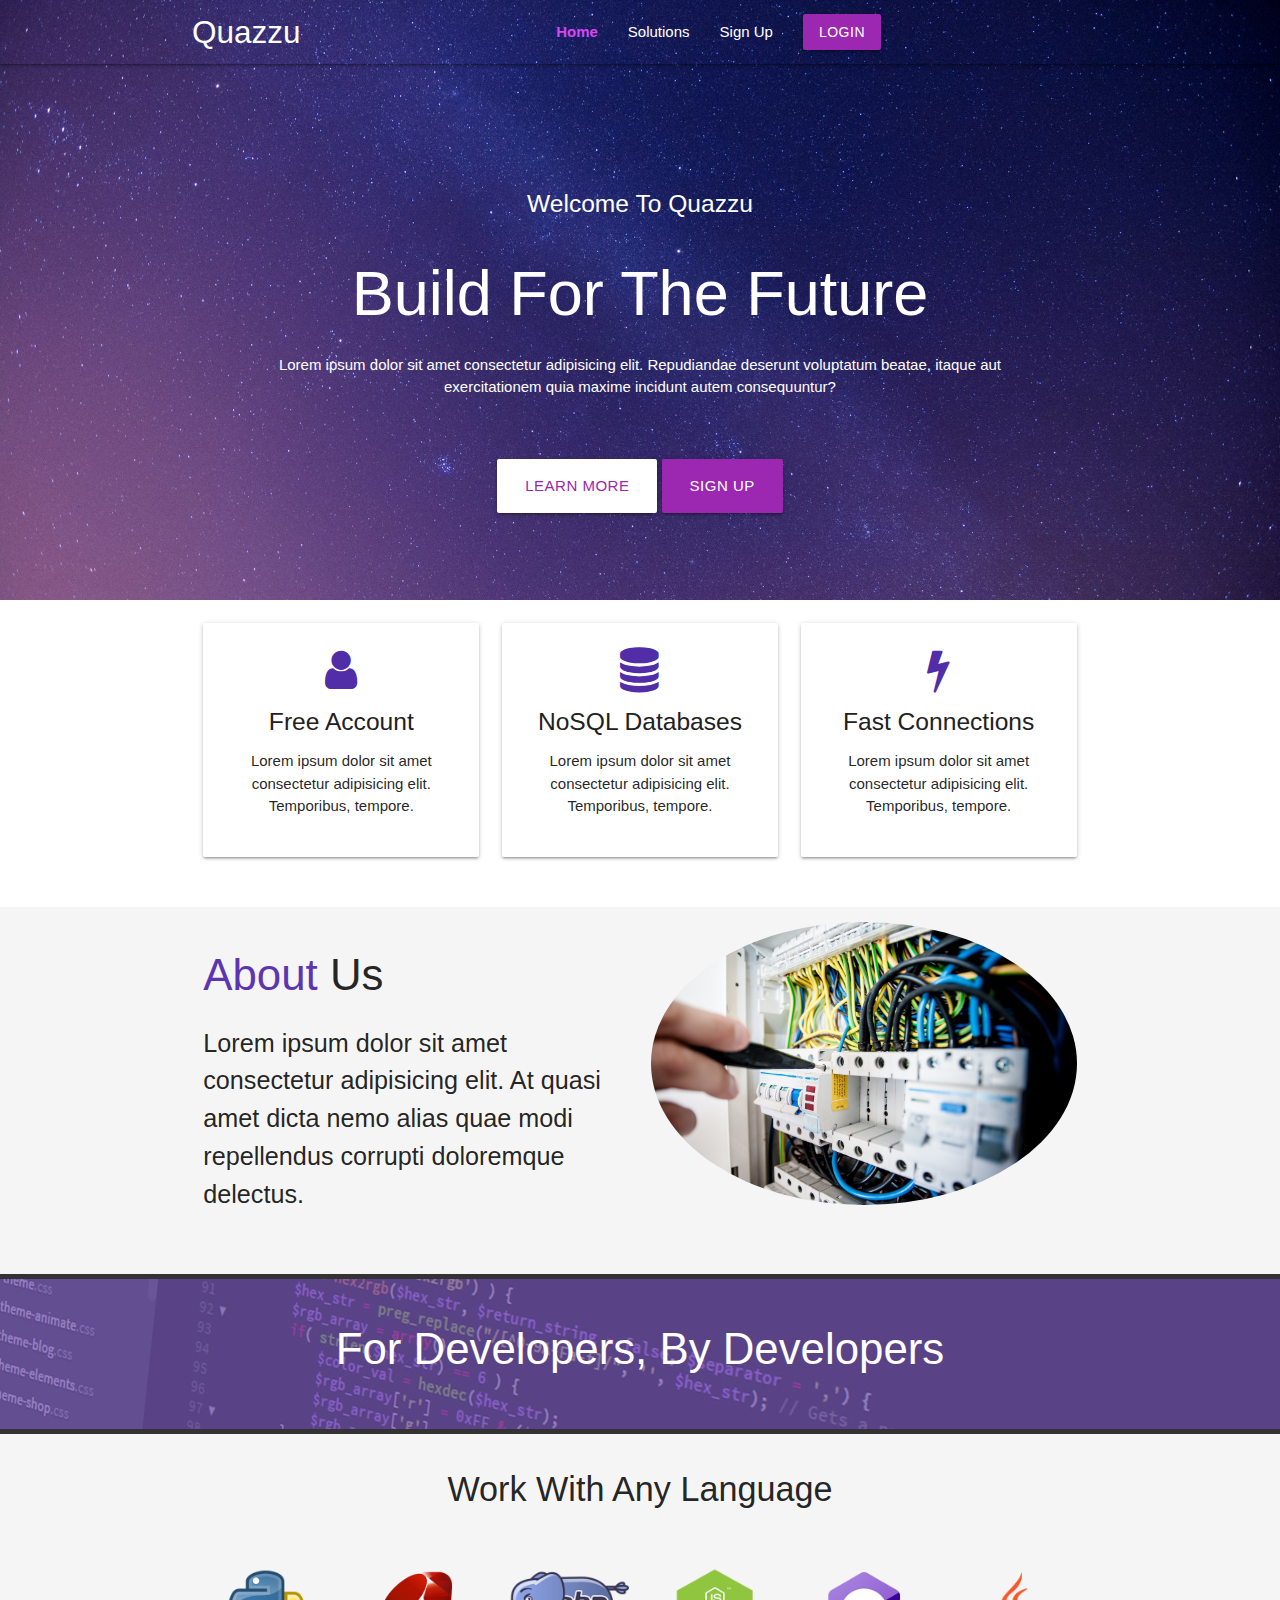
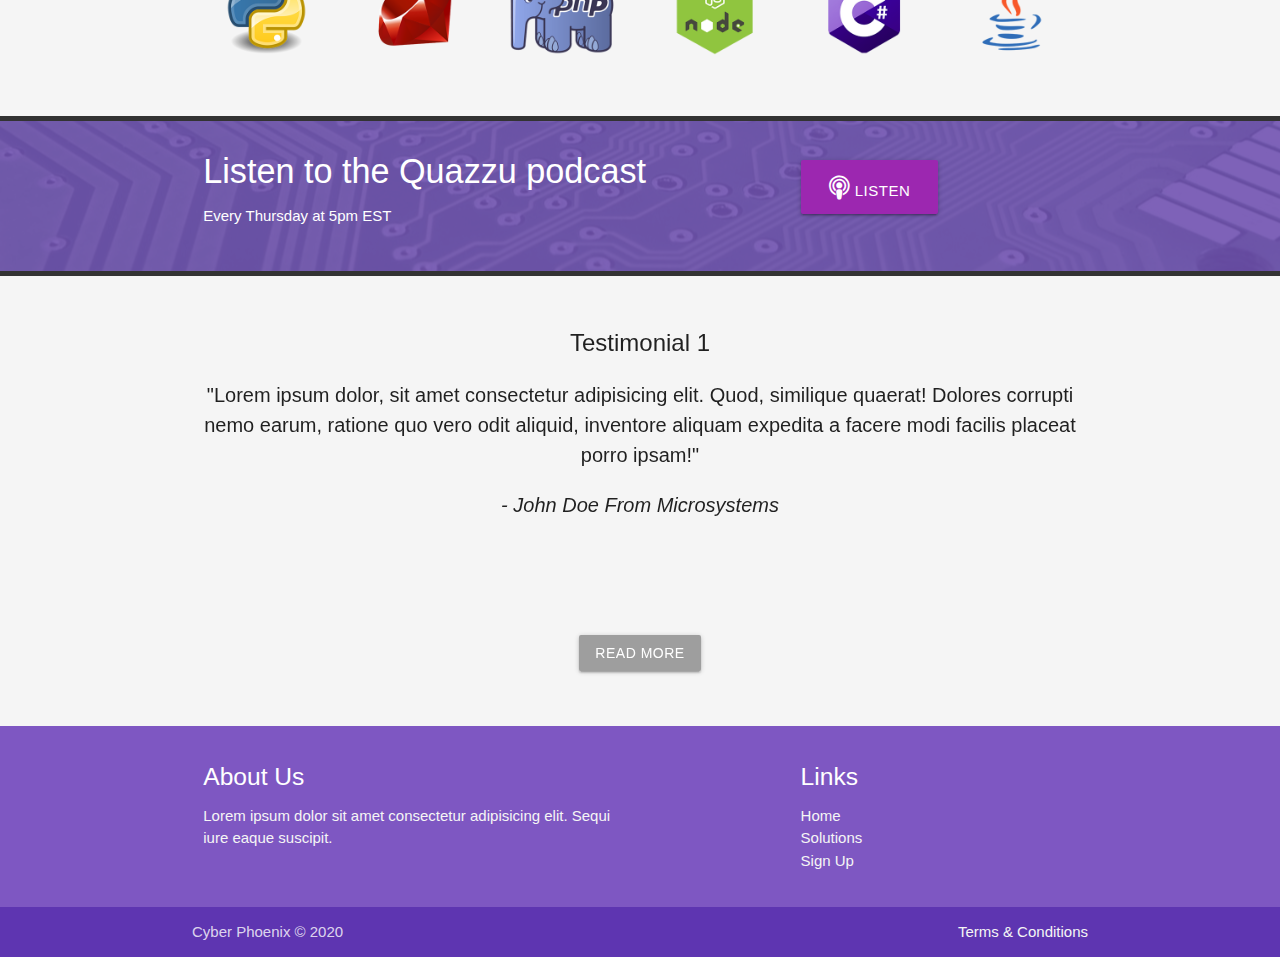
<file: index.html>
<!DOCTYPE html>
<html>

<head>
    <!--Import Google Icon Font-->
    <link href="https://fonts.googleapis.com/icon?family=Material+Icons" rel="stylesheet">
    <!--Import materialize.css-->
    <link rel="stylesheet" href="https://cdnjs.cloudflare.com/ajax/libs/materialize/1.0.0/css/materialize.min.css">
    <link rel="stylesheet" href="https://stackpath.bootstrapcdn.com/font-awesome/4.7.0/css/font-awesome.min.css">
    <link rel="stylesheet" href="css/main.css">
    <!--Let browser know website is optimized for mobile-->
    <meta name="viewport" content="width=device-width, initial-scale=1.0" />
    <title>Quazzu</title>
</head>

<body>
    <!-- Header-->
    <header class="main-header">
        <nav class="transparent">
            <div class="container">
                <div class="nav-wrapper">
                    <a href="#" data-target="mobile-nav" class="sidenav-trigger"><i class="material-icons">menu</i></a>
                    <a href="#" class="brand-logo">Quazzu</a>
                    <ul class="right hide-on-med-and-down">
                        <li><a class="active-link" href="index.html">Home</a></li>
                        <li><a href="solutions.html">Solutions</a></li>
                        <li><a href="signup.html">Sign Up</a></li>
                        <li><a href="#login-modal" class="btn purple modal-trigger">Login</a></li>
                        <li>
                            <a href="https://facebook.com"><i class="fab fa-facebook"></i></a>
                        </li>
                        <li>
                            <a href="https://instagram.com"><i class="fab fa-instagram"></i></a>
                        </li>
                        <li>
                            <a href="https://pinterest.com"><i class="fab fa-pinterest"></i></a>
                        </li>
                        <li>
                            <a href="https://twitter.com"><i class="fab fa-twitter"></i></a>
                        </li>
                    </ul>
                    <ul class="sidenav" id="mobile-nav">
                        <h4 class="
                        purple-text text-darken-4 center">Quazzu</h4>
                        <li>
                            <div class="divider"></div>
                        </li>
                        <li><a href="index.html"><i class="fa fa-home grey-text text-darken-4"></i> Home</a></li>
                        <li><a href="solutions.html"><i class="fa fa-cog grey-text text-darken-4"></i> Solutions</a>
                        </li>
                        <li><a href="signup.html"><i class="fa fa-users grey-text text-darken-4"></i> Sign Up</a></li>
                        <li>
                            <div class="divider"></div>
                        </li>
                        <li>
                            <a href="#login-modal" class="btn purple modal-trigger">Login</a>
                        </li>
                    </ul>
                </div>
            </div>
        </nav>
        <div class="showcase container">
            <div class="row">
                <div class="col s12 m10 offset-m1 center">
                    <h5>Welcome To Quazzu</h5>
                    <h1>Build For The Future</h1>
                    <p>Lorem ipsum dolor sit amet consectetur adipisicing elit. Repudiandae deserunt voluptatum beatae,
                        itaque aut exercitationem quia maxime incidunt autem consequuntur?</p>
                    <br><br>
                    <a href="solutions.html" class="btn btn-large white purple-text">Learn More</a>
                    <a href="signup.html" class="btn btn-large purple white-text">Sign Up</a>
                </div>
            </div>
        </div>
    </header>
    <!-- Section: Icon Boxes -->
    <section class="section section-icons center">
        <div class="container">
            <div class="row">
                <div class="col s12 m4">
                    <div class="card-panel">
                        <i class="fa fa-user fa-3x deep-purple-text text-darken-2"></i>
                        <h5 class="grey-text text-darken-4">Free Account</h5>
                        <p>Lorem ipsum dolor sit amet consectetur adipisicing elit. Temporibus, tempore.</p>
                    </div>
                </div>
                <div class="col s12 m4">
                    <div class="card-panel">
                        <i class="fa fa-database fa-3x deep-purple-text text-darken-2"></i>
                        <h5 class="grey-text text-darken-4">NoSQL Databases</h5>
                        <p>Lorem ipsum dolor sit amet consectetur adipisicing elit. Temporibus, tempore.</p>
                    </div>
                </div>
                <div class="col s12 m4">
                    <div class="card-panel">
                        <i class="fa fa-bolt fa-3x deep-purple-text text-darken-2"></i>
                        <h5 class="grey-text text-darken-4">Fast Connections</h5>
                        <p>Lorem ipsum dolor sit amet consectetur adipisicing elit. Temporibus, tempore.</p>
                    </div>
                </div>
            </div>
        </div>
    </section>

    <!-- Section: About -->
    <section class="section section-about grey lighten-4">
        <div class="container">
            <div class="row">
                <div class="col s12 m6">
                    <h3><span class="deep-purple-text text-darken-1">About</span> Us</h3>
                    <p class="flow-text">Lorem ipsum dolor sit amet consectetur adipisicing elit. At quasi amet dicta
                        nemo alias quae modi repellendus corrupti doloremque delectus.</p>
                </div>
                <div class="col s12 m6">
                    <img src="img/tech.jpg" alt="" class="circle responsive-img">
                </div>
            </div>
        </div>
    </section>

    <!-- Section: Developers -->
    <section class="section section-developers white-text">
        <div class="primary-overlay valign-wrapper">
            <div class="container">
                <div class="row">
                    <div class="col s12 center">
                        <h3>For Developers, By Developers</h3>
                    </div>
                </div>
            </div>
        </div>
    </section>

    <!-- Section: Languages -->
    <section class="section section-language grey lighten-4">
        <div class="container">
            <div class="row">
                <h4 class="center">Work With <span class="deep-purple-text text-darken-1"></span>Any Language</h4>
                <br><br>
                <div class="row">
                    <div class="col s2">
                        <img src="img/python-logo.png" class="responsive-img" alt="">
                    </div>
                    <div class="col s2">
                        <img src="img/ruby-logo.png" class="responsive-img" alt="">
                    </div>
                    <div class="col s2">
                        <img src="img/php-logo.png" class="responsive-img" alt="">
                    </div>
                    <div class="col s2">
                        <img src="img/node-logo.png" class="responsive-img" alt="">
                    </div>
                    <div class="col s2">
                        <img src="img/c-sharp-logo.png" class="responsive-img" alt="">
                    </div>
                    <div class="col s2">
                        <img src="img/java-logo.png" class="responsive-img" alt="">
                    </div>
                </div>
            </div>
        </div>
    </section>

    <!-- Section: Podcast -->
    <section class="section section-podcast white-text">
        <div class="primary-overlay valign-wrapper">
            <div class="container">
                <div class="row">
                    <div class="col s12 m8">
                        <h4>Listen to the Quazzu podcast</h4>
                        <p>Every Thursday at 5pm EST</p>
                    </div>
                    <div class="col s12 m4">
                        <a href="#" class="btn purple btn-large">
                            <i class="fa fa-podcast"></i> Listen
                        </a>
                    </div>
                </div>
            </div>
        </div>
    </section>

    <!-- Section: Testimonial -->
    <section class="section section-testimonial grey lighten-4">
        <div class="container">
            <div class="row">
                <div class="col s12">
                    <div class="carousel carousel-slider center">
                        <div class="carousel-item" href="#one!">
                            <h2>Testimonial 1</h2>
                            <p class="flow-text">"Lorem ipsum dolor, sit amet consectetur adipisicing elit. Quod,
                                similique quaerat! Dolores corrupti nemo earum, ratione quo vero odit aliquid, inventore
                                aliquam expedita a facere modi facilis placeat porro ipsam!"
                            <p><em>- John Doe From Microsystems</em></p>
                            </p>
                            <div class="carousel-fixed-item center hide-on-small-and-down">
                                <a href="#" class="btn grey">Read More</a>
                            </div>
                        </div>
                        <div class="carousel-item" href="#two!">
                            <h2>Testimonial 2</h2>
                            <p class="flow-text">"Lorem ipsum dolor, sit amet consectetur adipisicing elit. Quod,
                                similique quaerat! Dolores corrupti nemo earum, ratione quo vero odit aliquid, inventore
                                aliquam expedita a facere modi facilis placeat porro ipsam!"
                            <p><em>- Janet Waits From New Media Inc.</em></p>
                            </p>
                            <div class="carousel-fixed-item center hide-on-small-and-down">
                                <a href="#" class="btn grey">Read More</a>
                            </div>
                        </div>
                        <div class="carousel-item" href="#three!">
                            <h2>Testimonial 3</h2>
                            <p class="flow-text">"Lorem ipsum dolor, sit amet consectetur adipisicing elit. Quod,
                                similique quaerat! Dolores corrupti nemo earum, ratione quo vero odit aliquid, inventore
                                aliquam expedita a facere modi facilis placeat porro ipsam!"
                            <p><em>- Ted Winters From Some Mom and Pop, Ltd.</em></p>
                            </p>
                            <div class="carousel-fixed-item center hide-on-small-and-down">
                                <a href="#" class="btn grey">Read More</a>
                            </div>
                        </div>
                    </div>
                </div>
            </div>
        </div>
    </section>

    <!-- Footer -->
    <footer class="page-footer deep-purple lighten-1">
        <div class="container">
            <div class="row">
                <div class="col l6 s12">
                    <h5 class="white-text">About Us</h5>
                    <p class="grey-text text-lighten-4">Lorem ipsum dolor sit amet consectetur adipisicing elit. Sequi
                        iure eaque suscipit.</p>
                </div>
                <div class="col l4 offset-l2 s12">
                    <h5 class="white-text">Links</h5>
                    <ul>
                        <li><a class="grey-text text-lighten-4" href="index.html">Home</a></li>
                        <li><a class="grey-text text-lighten-4" href="solutions.index">Solutions</a></li>
                        <li><a class="grey-text text-lighten-4" href="signup.html">Sign Up</a></li>
                    </ul>
                </div>
            </div>
        </div>
        <div class="footer-copyright deep-purple darken-1">
            <div class="container">
                Cyber Phoenix &copy; 2020
                <a class="grey-text text-lighten-4 right" href="#!">Terms & Conditions</a>
            </div>
        </div>
    </footer>

    <!-- Login Modal -->
    <div id="login-modal" class="modal">
        <div class="modal-content">
            <h4>Account Login</h4>
            <p>Login to access your account dashboard</p>
            <form>
                <div class="input-field">
                    <input type="email" id="email">
                    <label for="email">Email</label>
                </div>
                <div class="input-field">
                    <input type="password" id="password">
                    <label for="password">Password</label>
                </div>
            </form>
        </div>
        <div class="modal-footer">
            <a href="#!" class="modal-action modal-close btn grey"><i class="fa fa-sync"></i> Reset Password</a>
            <a href="#!" class="modal-action modal-close btn purple"><i class="fa fa-lock"></i> Login</a>
        </div>
    </div>
    <!--JavaScript at end of body for optimized loading-->
    <script src="https://cdnjs.cloudflare.com/ajax/libs/materialize/1.0.0/js/materialize.min.js"></script>
    <script>

        const sideNav = document.querySelector('.sidenav');
        M.Sidenav.init(sideNav, {});

        const carousel = document.querySelector('.carousel.carousel-slider');
        M.Carousel.init(carousel, { fullWidth: true });

        const modal = document.querySelector('.modal');
        M.Modal.init(modal, {});

    </script>
</body>

</html>
</file>
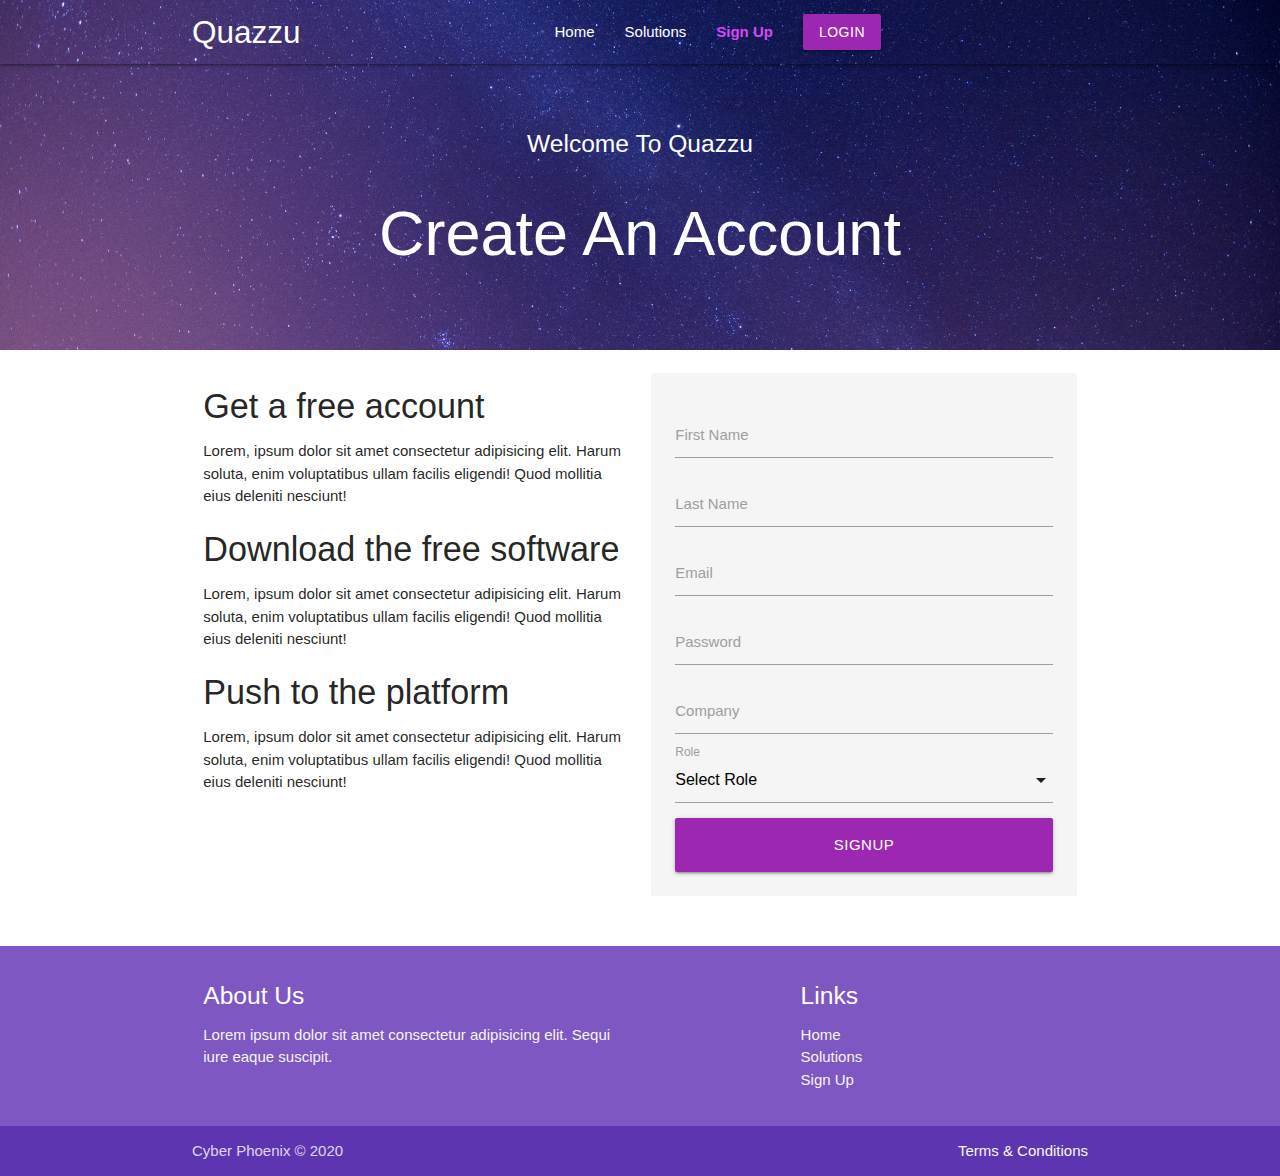
<file: signup.html>
<!DOCTYPE html>
<html>

<head>
    <!--Import Google Icon Font-->
    <link href="https://fonts.googleapis.com/icon?family=Material+Icons" rel="stylesheet">
    <!--Import materialize.css-->
    <link rel="stylesheet" href="https://cdnjs.cloudflare.com/ajax/libs/materialize/1.0.0/css/materialize.min.css">
    <link rel="stylesheet" href="https://stackpath.bootstrapcdn.com/font-awesome/4.7.0/css/font-awesome.min.css">
    <link rel="stylesheet" href="css/main.css">
    <!--Let browser know website is optimized for mobile-->
    <meta name="viewport" content="width=device-width, initial-scale=1.0" />
    <title>Quazzu</title>
</head>

<body>
    <!-- Header-->
    <header class="main-header-inner">
        <nav class="transparent">
            <div class="container">
                <div class="nav-wrapper">
                    <a href="#" data-target="mobile-nav" class="sidenav-trigger"><i class="material-icons">menu</i></a>
                    <a href="#" class="brand-logo">Quazzu</a>
                    <ul class="right hide-on-med-and-down">
                        <li><a href="index.html">Home</a></li>
                        <li><a href="solutions.html">Solutions</a></li>
                        <li><a class="active-link" href="signup.html">Sign Up</a></li>
                        <li><a href="#login-modal" class="btn purple modal-trigger">Login</a></li>
                        <li>
                            <a href="https://facebook.com"><i class="fab fa-facebook"></i></a>
                        </li>
                        <li>
                            <a href="https://instagram.com"><i class="fab fa-instagram"></i></a>
                        </li>
                        <li>
                            <a href="https://pinterest.com"><i class="fab fa-pinterest"></i></a>
                        </li>
                        <li>
                            <a href="https://twitter.com"><i class="fab fa-twitter"></i></a>
                        </li>
                    </ul>
                    <ul class="sidenav" id="mobile-nav">
                        <h4 class="
                        purple-text text-darken-4 center">Quazzu</h4>
                        <li>
                            <div class="divider"></div>
                        </li>
                        <li><a href="index.html"><i class="fa fa-home grey-text text-darken-4"></i> Home</a></li>
                        <li><a href="solutions.html"><i class="fa fa-cog grey-text text-darken-4"></i> Solutions</a>
                        </li>
                        <li><a href="signup.html"><i class="fa fa-users grey-text text-darken-4"></i> Sign Up</a></li>
                        <li>
                            <div class="divider"></div>
                        </li>
                        <li>
                            <a href="#login-modal" class="btn purple modal-trigger">Login</a>
                        </li>
                    </ul>
                </div>
            </div>
        </nav>
        <div class="showcase container">
            <div class="row">
                <div class="col s12 m10 offset-m1 center">
                    <h5>Welcome To Quazzu</h5>
                    <h1>Create An Account</h1>
                </div>
            </div>
        </div>
    </header>

    <!-- Section: Signup -->
    <section class="section section-signup">
        <div class="container">
            <div class="row">
                <div class="col s12 m6">
                    <h4>Get a free account</h4>
                    <p>Lorem, ipsum dolor sit amet consectetur adipisicing elit. Harum soluta, enim voluptatibus ullam
                        facilis eligendi! Quod mollitia eius deleniti nesciunt!</p>
                    <h4>Download the free software</h4>
                    <p>Lorem, ipsum dolor sit amet consectetur adipisicing elit. Harum soluta, enim voluptatibus ullam
                        facilis eligendi! Quod mollitia eius deleniti nesciunt!</p>
                    <h4>Push to the platform</h4>
                    <p>Lorem, ipsum dolor sit amet consectetur adipisicing elit. Harum soluta, enim voluptatibus ullam
                        facilis eligendi! Quod mollitia eius deleniti nesciunt!</p>
                </div>
                <div class="col s12 m6">
                    <div class="card-panel grey lighten-4 grey-text text-darken-4 z-depth-0">
                        <form>
                            <div class="input-field">
                                <input type="text" id="first-name">
                                <label for="first-name">First Name</label>
                            </div>
                            <div class="input-field">
                                <input type="text" id="last-name">
                                <label for="last-name">Last Name</label>
                            </div>
                            <div class="input-field">
                                <input type="text" id="email">
                                <label for="email">Email</label>
                            </div>
                            <div class="input-field">
                                <input type="text" id="password">
                                <label for="password">Password</label>
                            </div>
                            <div class="input-field">
                                <input type="text" id="company">
                                <label for="company">Company</label>
                            </div>
                            <div class="input-field">
                                <select id="role">
                                    <option value="" disabled selected>Select Role</option>
                                    <option value="professional">Professional Developer</option>
                                    <option value="hobbyist">Hobbyist</option>
                                    <option value="student">Student</option>
                                    <option value="manager">Manager</option>
                                    <option value="other">Other</option>
                                </select>
                                <label for="role">Role</label>
                            </div>
                            <input type="submit" value="Signup" class="btn btn-large purple btn-extend">
                        </form>
                    </div>
                </div>
            </div>
        </div>
    </section>

    <!-- Footer -->
    <footer class="page-footer deep-purple lighten-1">
        <div class="container">
            <div class="row">
                <div class="col l6 s12">
                    <h5 class="white-text">About Us</h5>
                    <p class="grey-text text-lighten-4">Lorem ipsum dolor sit amet consectetur adipisicing elit. Sequi
                        iure eaque suscipit.</p>
                </div>
                <div class="col l4 offset-l2 s12">
                    <h5 class="white-text">Links</h5>
                    <ul>
                        <li><a class="grey-text text-lighten-4" href="index.html">Home</a></li>
                        <li><a class="grey-text text-lighten-4" href="solutions.index">Solutions</a></li>
                        <li><a class="grey-text text-lighten-4" href="signup.html">Sign Up</a></li>
                    </ul>
                </div>
            </div>
        </div>
        <div class="footer-copyright deep-purple darken-1">
            <div class="container">
                Cyber Phoenix &copy; 2020
                <a class="grey-text text-lighten-4 right" href="#!">Terms & Conditions</a>
            </div>
        </div>
    </footer>

    <!-- Login Modal -->
    <div id="login-modal" class="modal">
        <div class="modal-content">
            <h4>Account Login</h4>
            <p>Login to access your account dashboard</p>
            <form>
                <div class="input-field">
                    <input type="email" id="email">
                    <label for="email">Email</label>
                </div>
                <div class="input-field">
                    <input type="password" id="password">
                    <label for="password">Password</label>
                </div>
            </form>
        </div>
        <div class="modal-footer">
            <a href="#!" class="modal-action modal-close btn grey"><i class="fa fa-sync"></i> Reset Password</a>
            <a href="#!" class="modal-action modal-close btn purple"><i class="fa fa-lock"></i> Login</a>
        </div>
    </div>
    <!--JavaScript at end of body for optimized loading-->
    <script src="https://cdnjs.cloudflare.com/ajax/libs/materialize/1.0.0/js/materialize.min.js"></script>
    <script>

        const sideNav = document.querySelector('.sidenav');
        M.Sidenav.init(sideNav, {});

        const carousel = document.querySelector('.carousel.carousel-slider');
        M.Carousel.init(carousel, { fullWidth: true });

        const modal = document.querySelector('.modal');
        M.Modal.init(modal, {});

        const tabs = document.querySelector('.tabs');
        M.Tabs.init(tabs, {});

        const select = document.querySelector('select');
        M.FormSelect.init(select, {});

    </script>
</body>

</html>
</file>
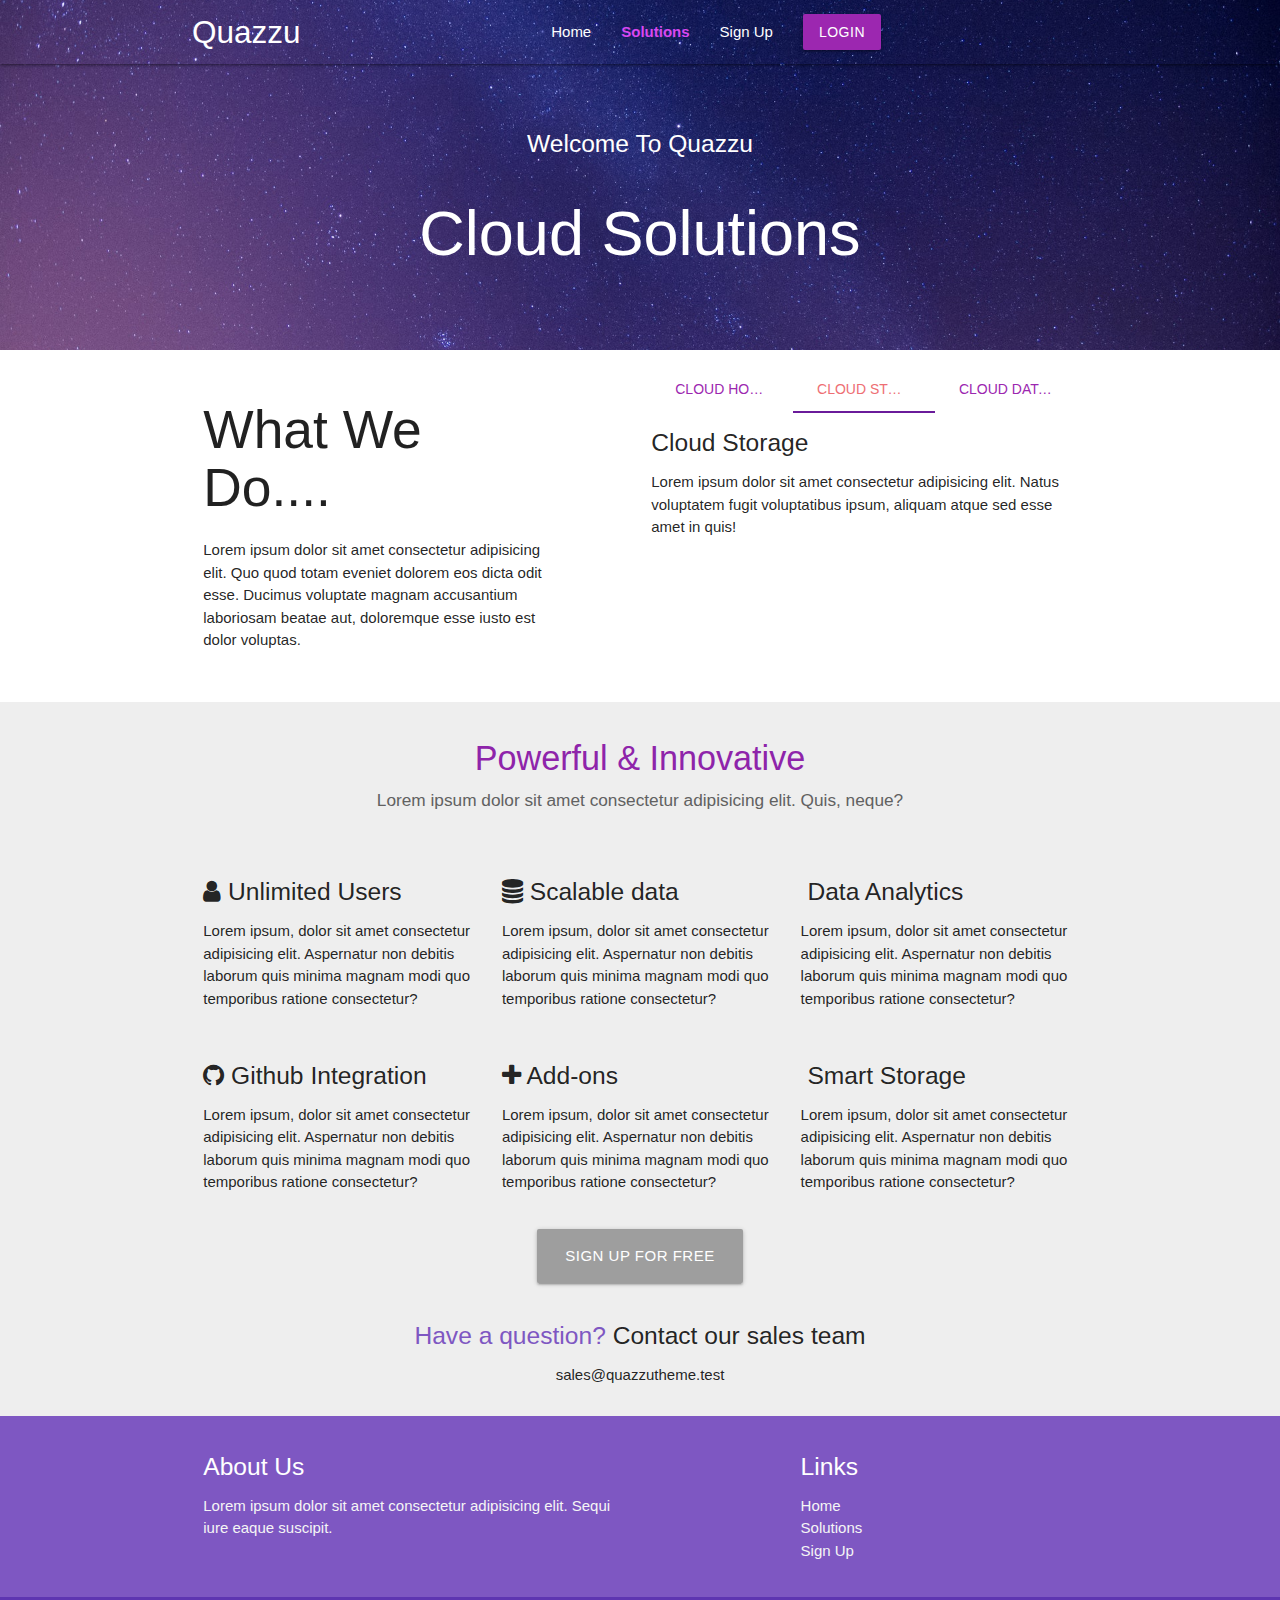
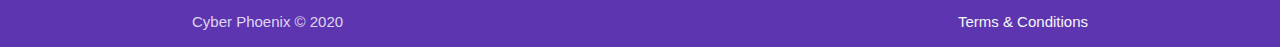
<file: solutions.html>
<!DOCTYPE html>
<html>

<head>
    <!--Import Google Icon Font-->
    <link href="https://fonts.googleapis.com/icon?family=Material+Icons" rel="stylesheet">
    <!--Import materialize.css-->
    <link rel="stylesheet" href="https://cdnjs.cloudflare.com/ajax/libs/materialize/1.0.0/css/materialize.min.css">
    <link rel="stylesheet" href="https://stackpath.bootstrapcdn.com/font-awesome/4.7.0/css/font-awesome.min.css">
    <link rel="stylesheet" href="css/main.css">
    <!--Let browser know website is optimized for mobile-->
    <meta name="viewport" content="width=device-width, initial-scale=1.0" />
    <title>Quazzu</title>
</head>

<body>
    <!-- Header-->
    <header class="main-header-inner">
        <nav class="transparent">
            <div class="container">
                <div class="nav-wrapper">
                    <a href="#" data-target="mobile-nav" class="sidenav-trigger"><i class="material-icons">menu</i></a>
                    <a href="#" class="brand-logo">Quazzu</a>
                    <ul class="right hide-on-med-and-down">
                        <li><a href="index.html">Home</a></li>
                        <li><a class="active-link" href="solutions.html">Solutions</a></li>
                        <li><a href="signup.html">Sign Up</a></li>
                        <li><a href="#login-modal" class="btn purple modal-trigger">Login</a></li>
                        <li>
                            <a href="https://facebook.com"><i class="fab fa-facebook"></i></a>
                        </li>
                        <li>
                            <a href="https://instagram.com"><i class="fab fa-instagram"></i></a>
                        </li>
                        <li>
                            <a href="https://pinterest.com"><i class="fab fa-pinterest"></i></a>
                        </li>
                        <li>
                            <a href="https://twitter.com"><i class="fab fa-twitter"></i></a>
                        </li>
                    </ul>
                    <ul class="sidenav" id="mobile-nav">
                        <h4 class="
                        purple-text text-darken-4 center">Quazzu</h4>
                        <li>
                            <div class="divider"></div>
                        </li>
                        <li><a href="index.html"><i class="fa fa-home grey-text text-darken-4"></i> Home</a></li>
                        <li><a href="solutions.html"><i class="fa fa-cog grey-text text-darken-4"></i> Solutions</a>
                        </li>
                        <li><a href="signup.html"><i class="fa fa-users grey-text text-darken-4"></i> Sign Up</a></li>
                        <li>
                            <div class="divider"></div>
                        </li>
                        <li>
                            <a href="#login-modal" class="btn purple modal-trigger">Login</a>
                        </li>
                    </ul>
                </div>
            </div>
        </nav>
        <div class="showcase container">
            <div class="row">
                <div class="col s12 m10 offset-m1 center">
                    <h5>Welcome To Quazzu</h5>
                    <h1>Cloud Solutions</h1>
                </div>
            </div>
        </div>
    </header>

    <!-- Section: About -->
    <section class="section section-solutions-about">
        <div class="container">
            <div class="row">
                <div class="col s12 m5">
                    <h2>What We Do....</h2>
                    <p>Lorem ipsum dolor sit amet consectetur adipisicing elit. Quo quod totam eveniet dolorem eos dicta
                        odit esse. Ducimus voluptate magnam accusantium laboriosam beatae aut, doloremque esse iusto est
                        dolor voluptas.</p>
                </div>
                <div class="col s12 m6 offset-m1">
                    <div class="row">
                        <div class="col s12">
                            <ul class="tabs">
                                <li class="tab col s4"><a href="#tab1" class="purple-text">Cloud Hosting</a></li>
                                <li class="tab col s4"><a class="active" href="#tab2" class="purple-text">Cloud
                                        Storage</a></li>
                                <li class="tab col s4"><a href="#tab3" class="purple-text">Cloud Database</a></li>
                            </ul>
                        </div>
                        <div id="tab1" class="col s12">
                            <h5>Cloud Hosting</h5>
                            <p>Lorem ipsum dolor sit amet consectetur adipisicing elit. Natus voluptatem fugit
                                voluptatibus ipsum, aliquam atque sed esse amet in quis!</p>
                        </div>
                        <div id="tab2" class="col s12">
                            <h5>Cloud Storage</h5>
                            <p>Lorem ipsum dolor sit amet consectetur adipisicing elit. Natus voluptatem fugit
                                voluptatibus ipsum, aliquam atque sed esse amet in quis!</p>
                        </div>
                        <div id="tab3" class="col s12">
                            <h5>Cloud Database</h5>
                            <p>Lorem ipsum dolor sit amet consectetur adipisicing elit. Natus voluptatem fugit
                                voluptatibus ipsum, aliquam atque sed esse amet in quis!</p>
                        </div>
                    </div>
                </div>
            </div>
        </div>
    </section>

    <!-- Section: Features -->
    <section class="section section-features grey lighten-3">
        <div class="container">
            <h4 class="purple-text text-darken-1 center">
                Powerful & Innovative
            </h4>
            <h6 class="grey-text text-darken-2 center">
                Lorem ipsum dolor sit amet consectetur adipisicing elit. Quis, neque?
            </h6>
            <br><br>
            <!-- row 1-->
            <div class="row">
                <div class="col s12 m4">
                    <h5>
                        <i class="fa fa-user"></i> Unlimited Users
                    </h5>
                    <p>Lorem ipsum, dolor sit amet consectetur adipisicing elit. Aspernatur non debitis laborum quis
                        minima magnam modi quo temporibus ratione consectetur?</p>
                </div>
                <div class="col s12 m4">
                    <h5>
                        <i class="fa fa-database"></i> Scalable data
                    </h5>
                    <p>Lorem ipsum, dolor sit amet consectetur adipisicing elit. Aspernatur non debitis laborum quis
                        minima magnam modi quo temporibus ratione consectetur?</p>
                </div>
                <div class="col s12 m4">
                    <h5>
                        <i class="fa fa-chart-line"></i> Data Analytics
                    </h5>
                    <p>Lorem ipsum, dolor sit amet consectetur adipisicing elit. Aspernatur non debitis laborum quis
                        minima magnam modi quo temporibus ratione consectetur?</p>
                </div>
            </div>

            <!-- row 2 -->
            <div class="row">
                <div class="col s12 m4">
                    <h5>
                        <i class="fa fa-github"></i> Github Integration
                    </h5>
                    <p>Lorem ipsum, dolor sit amet consectetur adipisicing elit. Aspernatur non debitis laborum quis
                        minima magnam modi quo temporibus ratione consectetur?</p>
                </div>
                <div class="col s12 m4">
                    <h5>
                        <i class="fa fa-plus"></i> Add-ons
                    </h5>
                    <p>Lorem ipsum, dolor sit amet consectetur adipisicing elit. Aspernatur non debitis laborum quis
                        minima magnam modi quo temporibus ratione consectetur?</p>
                </div>
                <div class="col s12 m4">
                    <h5>
                        <i class="fa fa-hdd"></i> Smart Storage
                    </h5>
                    <p>Lorem ipsum, dolor sit amet consectetur adipisicing elit. Aspernatur non debitis laborum quis
                        minima magnam modi quo temporibus ratione consectetur?</p>
                </div>
            </div>
            <div class="center">
                <a href="signup.html" class="btn btn-large grey">
                    Sign Up For Free
                </a>
                <br><br>
                <h5><span class="deep-purple-text text-lighten-1">Have a question?</span> Contact our sales team</h5>
                <p>sales@quazzutheme.test</p>
            </div>
        </div>
    </section>
    <!-- Footer -->
    <footer class="page-footer deep-purple lighten-1">
        <div class="container">
            <div class="row">
                <div class="col l6 s12">
                    <h5 class="white-text">About Us</h5>
                    <p class="grey-text text-lighten-4">Lorem ipsum dolor sit amet consectetur adipisicing elit. Sequi
                        iure eaque suscipit.</p>
                </div>
                <div class="col l4 offset-l2 s12">
                    <h5 class="white-text">Links</h5>
                    <ul>
                        <li><a class="grey-text text-lighten-4" href="index.html">Home</a></li>
                        <li><a class="grey-text text-lighten-4" href="solutions.index">Solutions</a></li>
                        <li><a class="grey-text text-lighten-4" href="signup.html">Sign Up</a></li>
                    </ul>
                </div>
            </div>
        </div>
        <div class="footer-copyright deep-purple darken-1">
            <div class="container">
                Cyber Phoenix &copy; 2020
                <a class="grey-text text-lighten-4 right" href="#!">Terms & Conditions</a>
            </div>
        </div>
    </footer>

    <!-- Login Modal -->
    <div id="login-modal" class="modal">
        <div class="modal-content">
            <h4>Account Login</h4>
            <p>Login to access your account dashboard</p>
            <form>
                <div class="input-field">
                    <input type="email" id="email">
                    <label for="email">Email</label>
                </div>
                <div class="input-field">
                    <input type="password" id="password">
                    <label for="password">Password</label>
                </div>
            </form>
        </div>
        <div class="modal-footer">
            <a href="#!" class="modal-action modal-close btn grey"><i class="fa fa-sync"></i> Reset Password</a>
            <a href="#!" class="modal-action modal-close btn purple"><i class="fa fa-lock"></i> Login</a>
        </div>
    </div>
    <!--JavaScript at end of body for optimized loading-->
    <script src="https://cdnjs.cloudflare.com/ajax/libs/materialize/1.0.0/js/materialize.min.js"></script>
    <script>

        const sideNav = document.querySelector('.sidenav');
        M.Sidenav.init(sideNav, {});

        const carousel = document.querySelector('.carousel.carousel-slider');
        M.Carousel.init(carousel, { fullWidth: true });

        const modal = document.querySelector('.modal');
        M.Modal.init(modal, {});

        const tabs = document.querySelector('.tabs');
        M.Tabs.init(tabs, {});

    </script>
</body>

</html>
</file>
<file: css/main.css>
@import url('https://fonts.googleapis.com/css2?family=Audiowide&display=swap');

.primary-overlay {
    background: rgba(112, 81, 176, 0.7);
    position: absolute;
    top: 0;
    left: 0;
    width: 100%;
    height: 100%;
    overflow: hidden;
}

.main-header {
    background: url(../img/background.jpg);
    background-size: cover;
    background-position: center;
    min-height: 600px;
    color: #fff;
}

.main-header-inner {
    background: url(../img/background.jpg);
    background-size: cover;
    background-position: center;
    min-height: 350px;
    color: #fff;
}

.main-header .showcase {
    padding-top: 110px;
}

.main-header-inner .showcase {
    padding-top: 50px;
}

.active-link {
    color: #d847f1;
    font-weight: bold;
}

.section-developers {
    position: relative;
    background: url(../img/code.jpg);
    background-size: cover;
    background-position: center;
    border-top: #333 solid 5px;
    border-bottom: #333 solid 5px;
    min-height: 160px;
}

.section-podcast {
    position: relative;
    background: url(../img/circuit.jpg);
    background-size: cover;
    background-position: center;
    border-top: #333 solid 5px;
    border-bottom: #333 solid 5px;
    min-height: 160px;
}

.section-podcast a {
    margin-top: 30px;
}

.section-podcast .primary-overlay {
    background: rgba(112, 81, 176, 0.9);
    position: absolute;
    top: 0;
    left: 0;
    width: 100%;
    height: 100%;
    overflow: hidden;
}

.carousel-item p {
    font-size: 20px !important;
}

.tabs .indicator {
    background-color: #6a1b9a !important;
}

form .btn-extend {
    display: block;
    width: 100%;
}

@media (max-width: 500px) {
    .section-developers, .section-podcast {
        min-height: 240px;
    }
}
</file>
